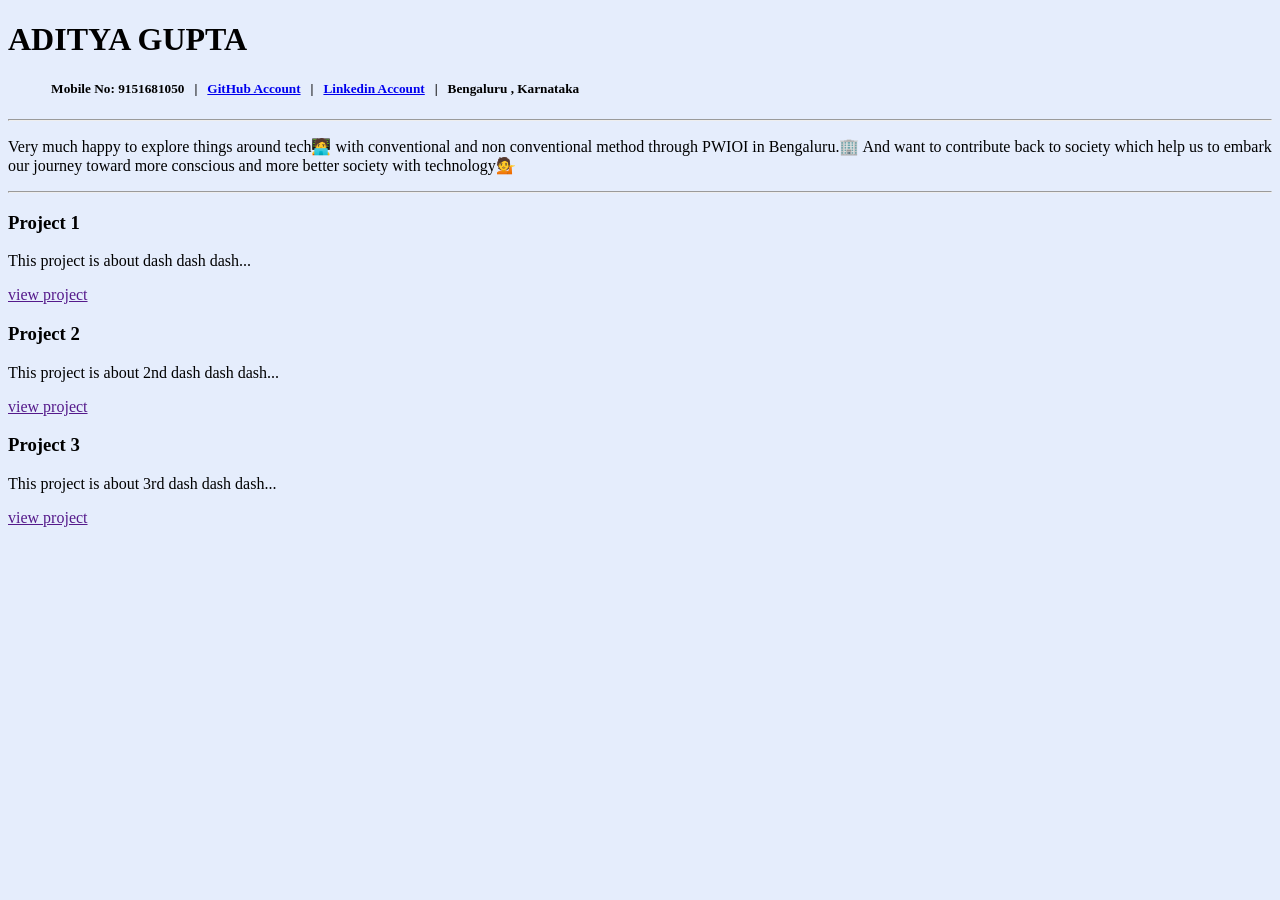
<file: Pandas/index.html>
<!DOCTYPE html>
<html lang="en">
<head>
    <meta charset="UTF-8">
    <meta name="viewport" content="width=device-width, initial-scale=1.0">
    <title>Aditya Gupta</title>
    <style>
        body{
            background-color: #e5edfc;
        }
    </style>
    <!-- <style>
        body {
          margin: 0;
          padding: 0;
          font-family: Arial, sans-serif;
        }
    
        .line {
          position: relative;
          height: 2px;
          background-color: #000; /* Line color */
        }
    
        h1 {
          position: absolute;
          top: 10%;
          left: 50%;
          transform: translate(-50%, -50%);
          margin: 0;
        }
      </style> -->
      <!-- <style>
        body {
          font-family: Arial, sans-serif;
          margin: 0;
          padding: 0;
          display: flex;
          justify-content: center;
          align-items: center;
          height: 80vh;
          background-color: #f4f4f4;
        }
    
        .card {
          width: 300px;
          padding: 20px;
          box-shadow: 0 4px 8px rgba(0, 0, 0, 0.1);
          background-color: #fff;
          border-radius: 8px;
          text-align: center;
        }
    
        .card h3 {
          color: #333;
        }
    
        .card p {
          color: #666;
        }
      </style> -->
</head>
<body>
  <h1> ADITYA GUPTA</h1>
    <h5> &nbsp&nbsp&nbsp&nbsp&nbsp&nbsp&nbsp&nbsp&nbsp&nbsp&nbsp&nbsp Mobile No: 9151681050 &nbsp | &nbsp <a href="https://github.com/dashboard" target="_blank">GitHub Account</a> &nbsp | &nbsp <a href="https://www.linkedin.com/in/aditya-gupta-ug/" target="_blank">Linkedin Account</a> &nbsp | &nbsp Bengaluru , Karnataka</h5> <hr>
    <p>Very much happy to explore things around tech🧑‍💻 with conventional and non conventional method through PWIOI in Bengaluru.🏢
      And want to contribute back to society which help us to embark our journey toward more conscious and more better society with technology💁</p><hr>
    <div class="card">
      <h3>Project 1</h3>
      <p>This project is about dash dash dash...</p>
      <a href="">view project</a>
    </div>

    <div class="card">
      <h3>Project 2</h3>
      <p>This project is about 2nd dash dash dash...</p>
      <a href="">view project</a>
    </div>
    
    
    <h3>Project 3</h3>
    <p>This project is about 3rd dash dash dash...</p>
    <a href="">view project</a>

    

    
</body>
</html>
</file>
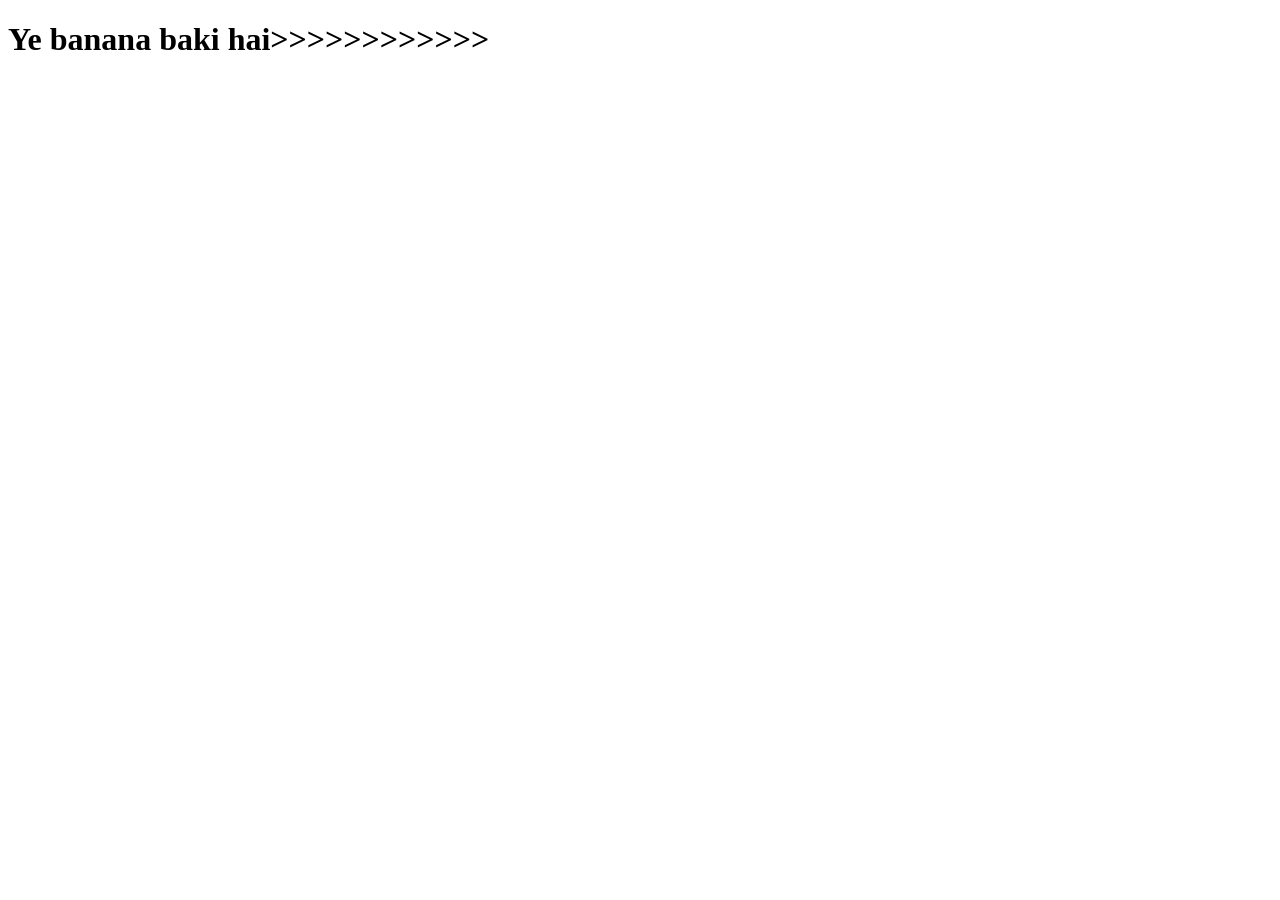
<file: Project/Login_form/forgot.html>
<!DOCTYPE html>
<html lang="en">
<head>
    <meta charset="UTF-8">
    <meta name="viewport" content="width=device-width, initial-scale=1.0">
    <title>Document</title>
</head>
<body>
    <h1>Ye banana baki hai>>>>>>>>>>>></h1>
</body>
</html>
</file>
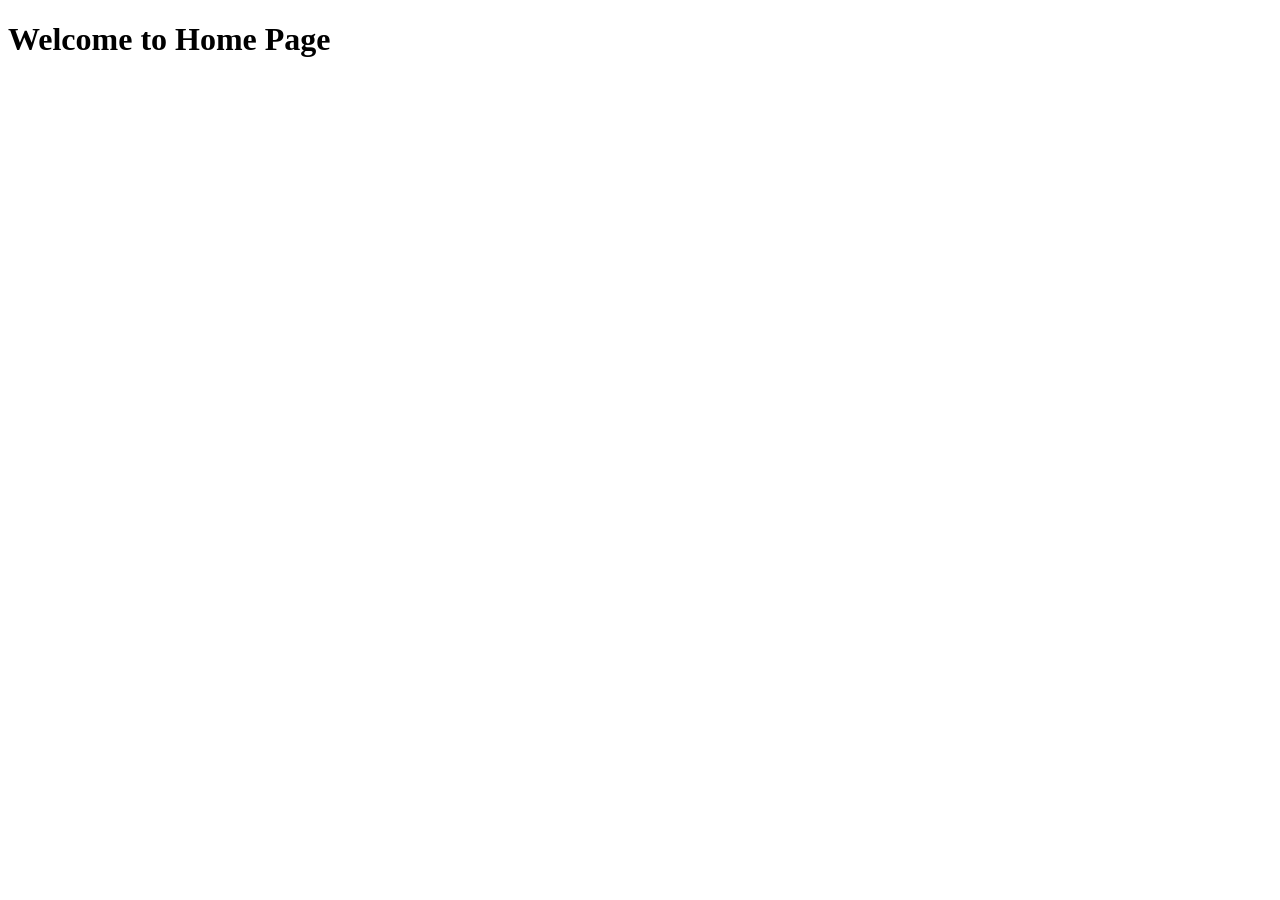
<file: Project/Login_form/homepage.html>
<!DOCTYPE html>
<html lang="en">
<head>
    <meta charset="UTF-8">
    <meta name="viewport" content="width=device-width, initial-scale=1.0">
    <title>Document</title>
</head>
<body>
    <h1>Welcome to Home Page</h1>
</body>
</html>
</file>
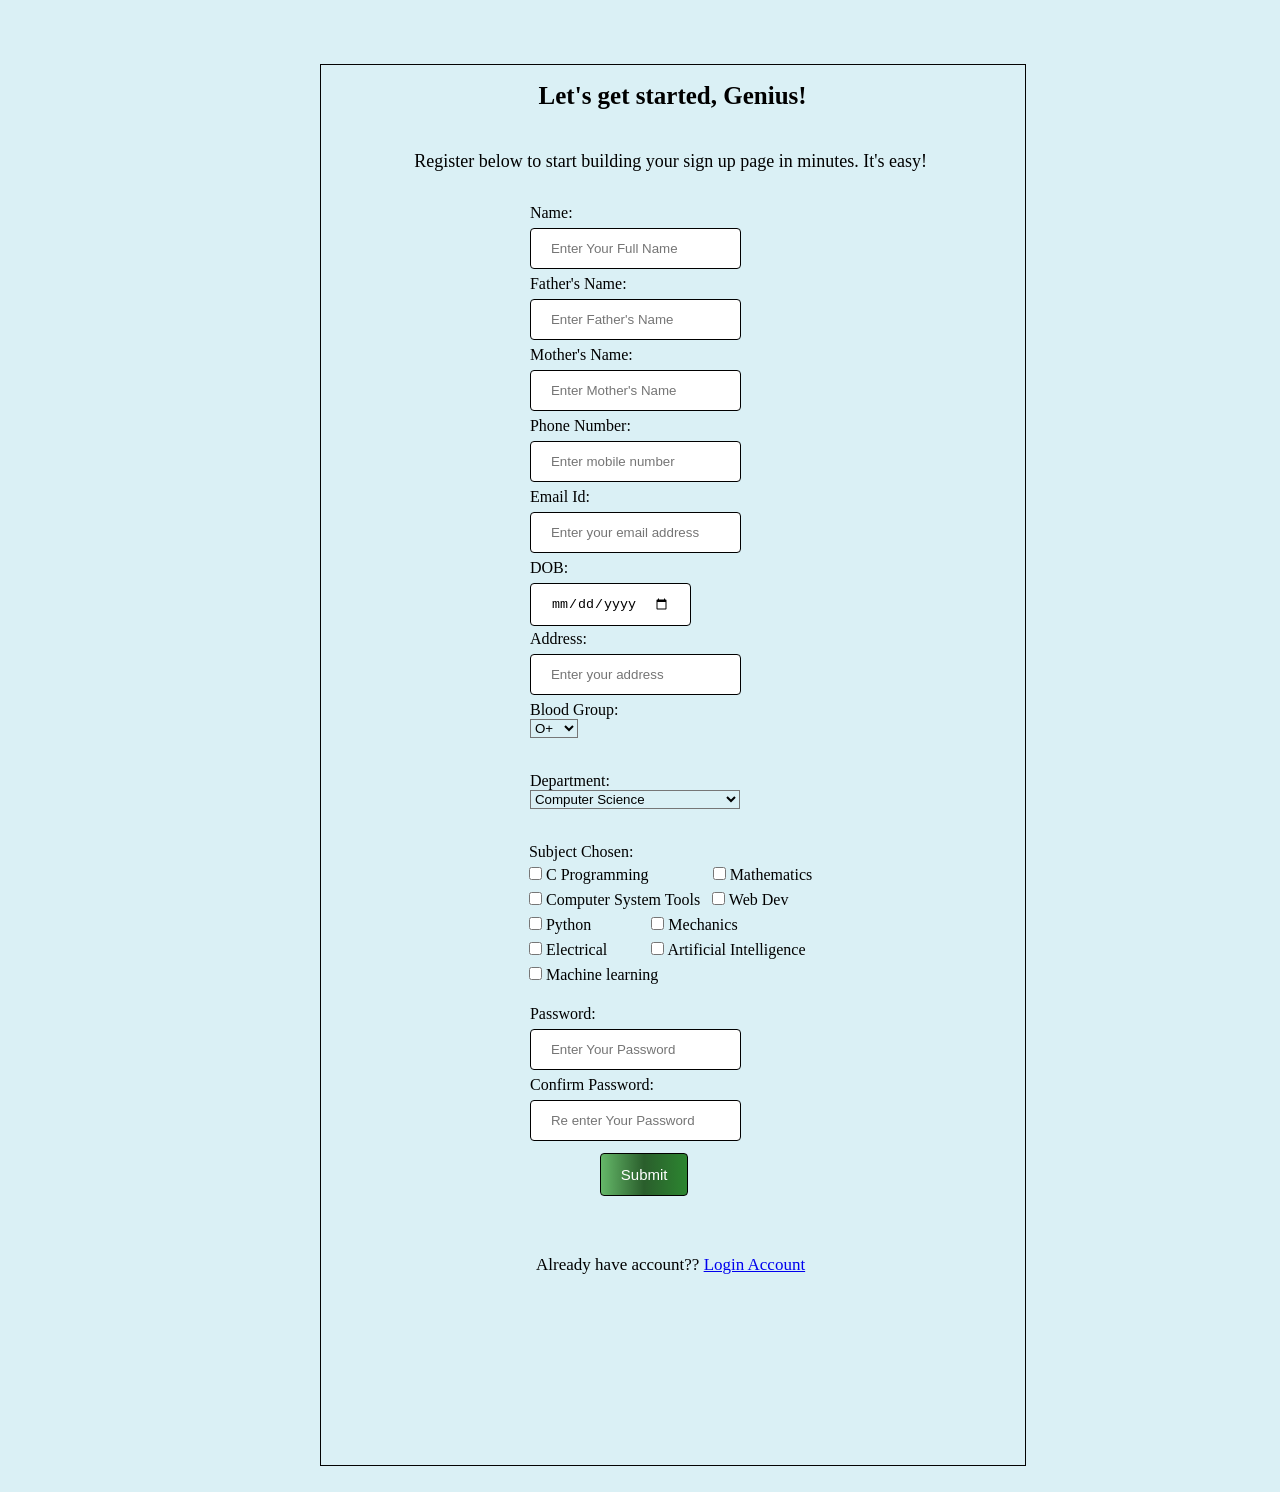
<file: Project/Login_form/SignupForm.html>
<!DOCTYPE html>
<html lang="en">
<head>
    <meta charset="UTF-8">
    <meta name="viewport" content="width=device-width, initial-scale=1.0">
    <title>SignUp</title>
    <link rel="stylesheet" href="signup.css">
    <style>
        .input{
            background-color: #1d1185;
        }
    </style>
</head>
<body>
    
    <div class="container">
        <div class="mid">
            <!-- <img class="m3_img" height="200px" width="440px" src="https://images.pexels.com/photos/9175708/pexels-photo-9175708.jpeg?auto=compress&cs=tinysrgb&w=1260&h=750&dpr=1" alt=""> -->

            <div class="m1 mbox"><b>Let's get started, Genius!</b></div>
            <!-- .................................................. -->
            <div class="m2 mbox">
                <div class="m2box">
                Register below to start building your sign up page in minutes. It's easy!
                </div>
            </div>
            <!-- ....................................................... -->
            <div class="m3 mbox">
                <form action="Registration.html" method="get">
                    

                    <div class="m3box"><label for="name">Name: <br> </label>
                        <input type="text" name="v_stname" id="name" placeholder="Enter Your Full Name" required> <br> <br> </div>
                    <div class="m3box"><label for="fname">Father's Name: <br> </label>
                        <input type="text" name="v_fname" id="fname" placeholder="Enter Father's Name" required> <br> <br> </div>
                    <div class="m3box"><label for="mname">Mother's Name: <br> </label>
                        <input type="text" name="v_mname" id="mname" placeholder="Enter Mother's Name" required> <br> <br> </div>
                    <div class="m3box"><label for="phone">Phone Number: <br> </label>
                        <input type="text" name="v_phone" id="phone" placeholder="Enter mobile number" minlength="10" maxlength="10" required> <br> <br> </div>
                    <div class="m3box"><label for="email">Email Id: <br> </label>
                        <input type="email" name="v_email" id="email" placeholder="Enter your email address" required> <br> <br> </div>
                    <div class="m3box"><label for="dob">DOB: <br> </label>
                        <input type="date" name="v_dob" id="dob"  required> <br> <br> </div>
                    <div class="m3box"><label for="adrs">Address: <br> </label>
                        <input type="text" name="v_adrs" id="adrs" placeholder="Enter your address" maxlength="60"> <br> <br> </div>
                    <div class="m3box"><label for="bloodg">Blood Group: <br> </label>
                            <select name="v_bloodg" id="bloodg">
                                <option value="O+">O+</option>
                                <option value="O-">O-</option>
                                <option value="A+">A+</option>
                                <option value="A-">A-</option>
                                <option value="B+">B+</option>
                                <option value="B-">B-</option>
                                <option value="AB+">AB+</option>
                                <option value="AB-">AB-</option>
                            </select> <br> <br>
                        <br> <br> </div>

                    <div class="m3box"><label for="dprt">Department: <br> </label>
                        <select name="v_dprt" id="dprt">
                            <option value="CS">Computer Science</option>
                            <option value="ME">Mechanical Engineering</option>
                            <option value="ECE">Electronics and Communication</option>
                            <option value="EE">Electrical Engineering</option>
                            <option value="MnC">Mathematics and Computing</option>
                        </select> <br> <br>
                    <br> <br> </div>

                    <div ><legend>Subject Chosen:</legend>         
                        <input type="checkbox" name="v_c" id="c"> 
                        <label for="c">C Programming</label> &nbsp; &nbsp; &nbsp; &nbsp; &nbsp; &nbsp;&nbsp; &nbsp;
                        <input type="checkbox" name="v_m" id="m"> 
                        <label for="m">Mathematics</label><br>
                        <input type="checkbox" name="v_cst" id="cst"> 
                        <label for="cst">Computer System Tools</label>&nbsp;&nbsp;
                        <input type="checkbox" name="v_wd" id="wd"> 
                        <label for="wd">Web Dev</label> <br>
                        <input type="checkbox" name="v_python" id="python"> 
                        <label for="python">Python</label> &nbsp; &nbsp;&nbsp; &nbsp; &nbsp; &nbsp;&nbsp; &nbsp;
                        <input type="checkbox" name="v_mcs" id="mcs"> 
                        <label for="mcs">Mechanics</label> <br>
                        <input type="checkbox" name="v_elect" id="elect"> 
                        <label for="elect">Electrical</label>&nbsp;&nbsp;&nbsp;&nbsp;&nbsp; &nbsp;&nbsp; &nbsp;
                        <input type="checkbox" name="v_ai" id="ai"> 
                        <label for="ai">Artificial Intelligence</label> <br>
                        <input type="checkbox" name="v_ml" id="ml"> 
                        <label for="ml">Machine learning</label>
                    <br><br></div>



                <div class="m3box"><label for="pswd1">Password: <br></label>
                    <input type="password" name="v_pswd1" id="pswd1" placeholder="Enter Your Password" minlength="10" required> <br></div>
                <div class="m3box"><label for="pswd1">Confirm Password: <br></label>
                    <input type="password" name="v_pswd2" id="pswd2" placeholder="Re enter Your Password" minlength="10" required> <br></div>

                    

                    <div class="m3box1"><input type="submit" name="v_sign_up" id=""></div>
                </form>
            </div>
            <!-- ........................................ -->
            <div class="m4 mbox">
                <div class="m4box">Already have account?? <a href="Registration.html">Login Account</a></div>
                
            </div>
            <!-- s -->
        </div>
        


    </div>
</body>
</html>
</file>
<file: Project/Login_form/signup.css>
*{
    /* background-color: #ffffff; */
    margin: 0px;
    padding: 0px;
    /* background-image: url(https://images.pexels.com/photos/4498467/pexels-photo-4498467.jpeg?auto=compress&cs=tinysrgb&w=1260&h=750&dpr=1); */
    /* background-color: #a22762; */
    background-color: #daf0f5;
    /* color: white; */
}
body{
    padding-top: 5%;
    padding-right: 20%;
    padding-left: 25%;
    padding-bottom: 2%;
    background-image: url(https://images.pexels.com/photos/4498467/pexels-photo-4498467.jpeg?auto=compress&cs=tinysrgb&w=1260&h=750&dpr=1);
    
}
.container{
    /* background-color: #fff; */
    display: flex;
    height:1400px;
    width:100%;
    border: 1px solid #030303;
    justify-content: space-between;
    
}
.box{
    /* height: 75%;
    width: 40%; */
    margin: 1%;
    height: 550px;
    width: 950px;
    /* border: 1px solid #ffffff; */
}
.mid{
    display: flex;
    flex-direction: column;
    /* justify-content: space-between; */
    /* background-color: hsl(0, 0%, 100%); */
    margin: 2%;
    height: 1300px;
    width: 100%;
    /* border: 1px solid rgb(203, 201, 201); */
}


.mbox{
    margin: 1px;
    height: 100px;
    width: 99%;
    /* border: 1px solid rgb(255, 255, 255); */
    
    /* background-color: red; /* For browsers that do not support gradients */
    /* background-image: linear-gradient(to right, red , yellow); */ 
}
.m1{
    text-align: center;
    font-size: 25px;
    margin: 3px;

    height: 35px;
    width: 99%;
    /* border: 1px solid rgb(255, 255, 255); */
}

.m2{
    height: 80px;
    display: flex;
    flex-direction: column;
    align-items: center;
    justify-content: center;
    /* border: 1px solid rgb(255, 255, 255); */
}
.m2box{
    font-size: 18px;
    width: fit-content;
    /* border: 1px solid rgb(255, 255, 255); */
}

.m3{
    display: flex;
    flex-direction: column;
    align-items: center;
    margin: 1px;
    height: 1050px;
    width: 99%;
    /* border: 1px solid rgb(162, 70, 205); */
    /* background-color: #d0edf4; */
}

.m3box{
    margin: 1px;
    height: 70px;
    width:fit-content;
    /* border: 1px solid rgb(255, 255, 255); */
    gap: 10px;
}
.m3box1{
    margin: 1px;
    height: 50px;
    width: 100px;
    margin-left: 25%;  
}

input {
    padding: 12px 20px;
    margin: 6px 0;
    /* width: 200px; */
    background-color: #fff;
    border: 1px solid #000000;
    border-radius: 4px;
}
input[type=submit]{
    color: #fff;
    font-size: 15px;
    /* background-color: #327035; */
    background-image: linear-gradient(to right,#65b869,#2a5e2c,#2c8530);
}




.m4{
    display: flex;
    flex-direction: column;
    align-items: center;
}

.m4box{
    font-size: 17px;
    width:fit-content;
    /* border: 1px solid rgb(255, 255, 255); */
}
</file>
